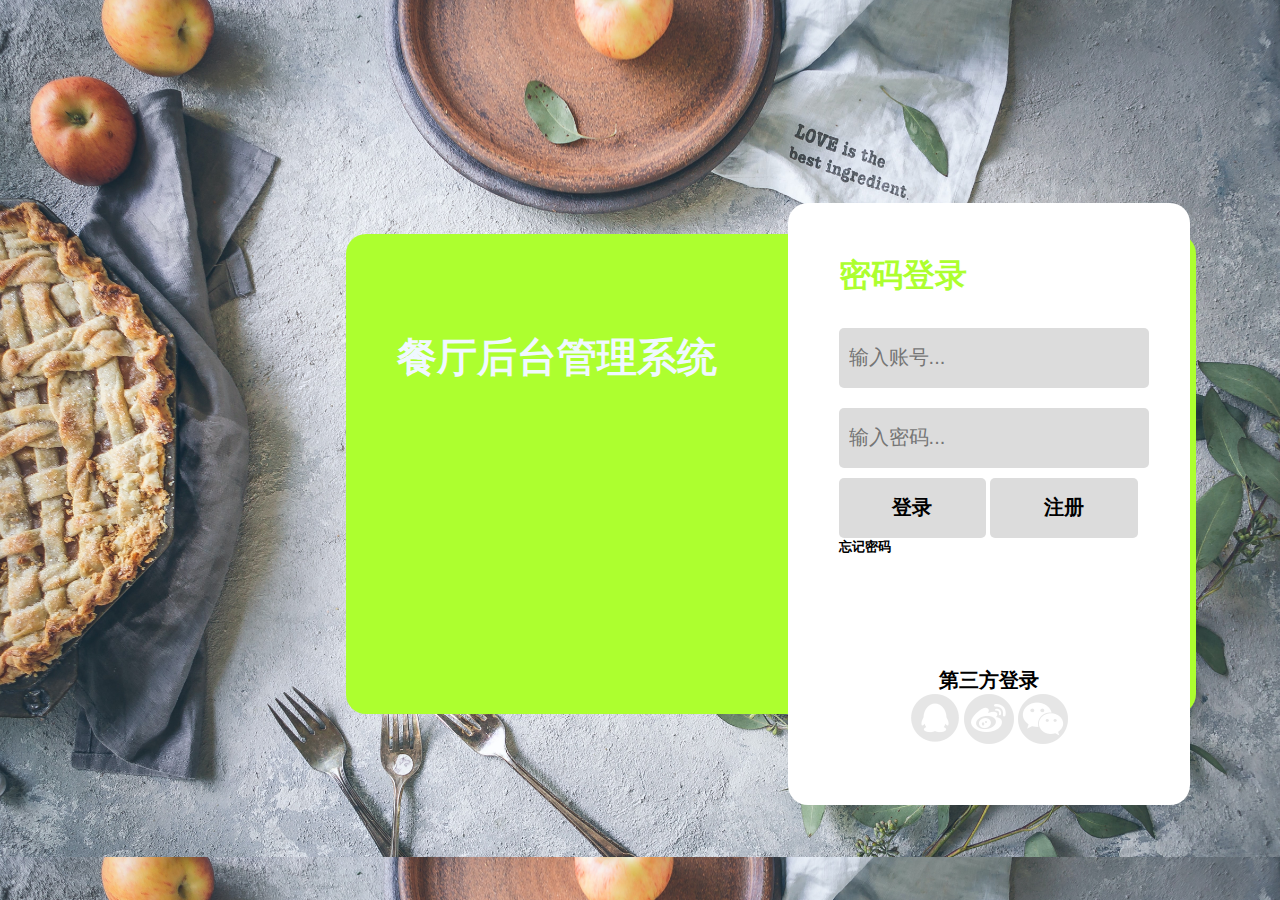
<file: index.html>
<!DOCTYPE html>
<html>
	<head>
		<meta charset="utf-8">
		<title>登录页面</title>
		<link rel="stylesheet" type="text/css" href="css/index.css" />
		<link href="https://fonts.font.im/css?family=Hanalei+Fill" rel="stylesheet">
		 <script src="https://code.jquery.com/jquery-3.0.0.min.js"></script>
		 <script type="text/javascript" src="js/index.js"></script>
	</head>
	<body>
		<div class="bigbox">
			<div class="begin">
				<div class="word1">餐厅后台管理系统</div>
				<div class="secret">
					<h1>密码登录</h1>
					<input type="text"  id="us" placeholder="输入账号..." oncontextmenu="return false">
					<input type="text"  id="ps" placeholder="输入密码..." oncontextmenu="return false">
					<button type="button" id="login">
						登录
					</button>
					<button type="button">
						注册
					</button>
					<h5>忘记密码</h5>
					<div class="word2">第三方登录</div>
					<center>
						<img src="./img/1.png">
						<img src="./img/2.png">
						<img src="./img/3.png">
					</center>
				</div>
			</div>
		</div>
		<script>
		$(document).ready(function(){
		$("#login").click(function() {
						$.ajax({
							type:"post",
							url: "http://39.105.232.109:3000/user/login",
							async:true,
							 dataType: "json",
							data:{
								us: $("#us").val(),
								ps: $("#ps").val(),
							},
							success: function(data) {
								console.log(data)
								if (data.err == 0) {
									 window.location.href = "index1.html"
									 var login_id=data._id
									 localStorage.setItem("login_id",login_id)
									 console.log(data)
								}
								else{
								   alert("用户名或密码错误！")
								}
							}
						})
					})
					
				});
		
   

		</script>
	</body>
</html>
</file>
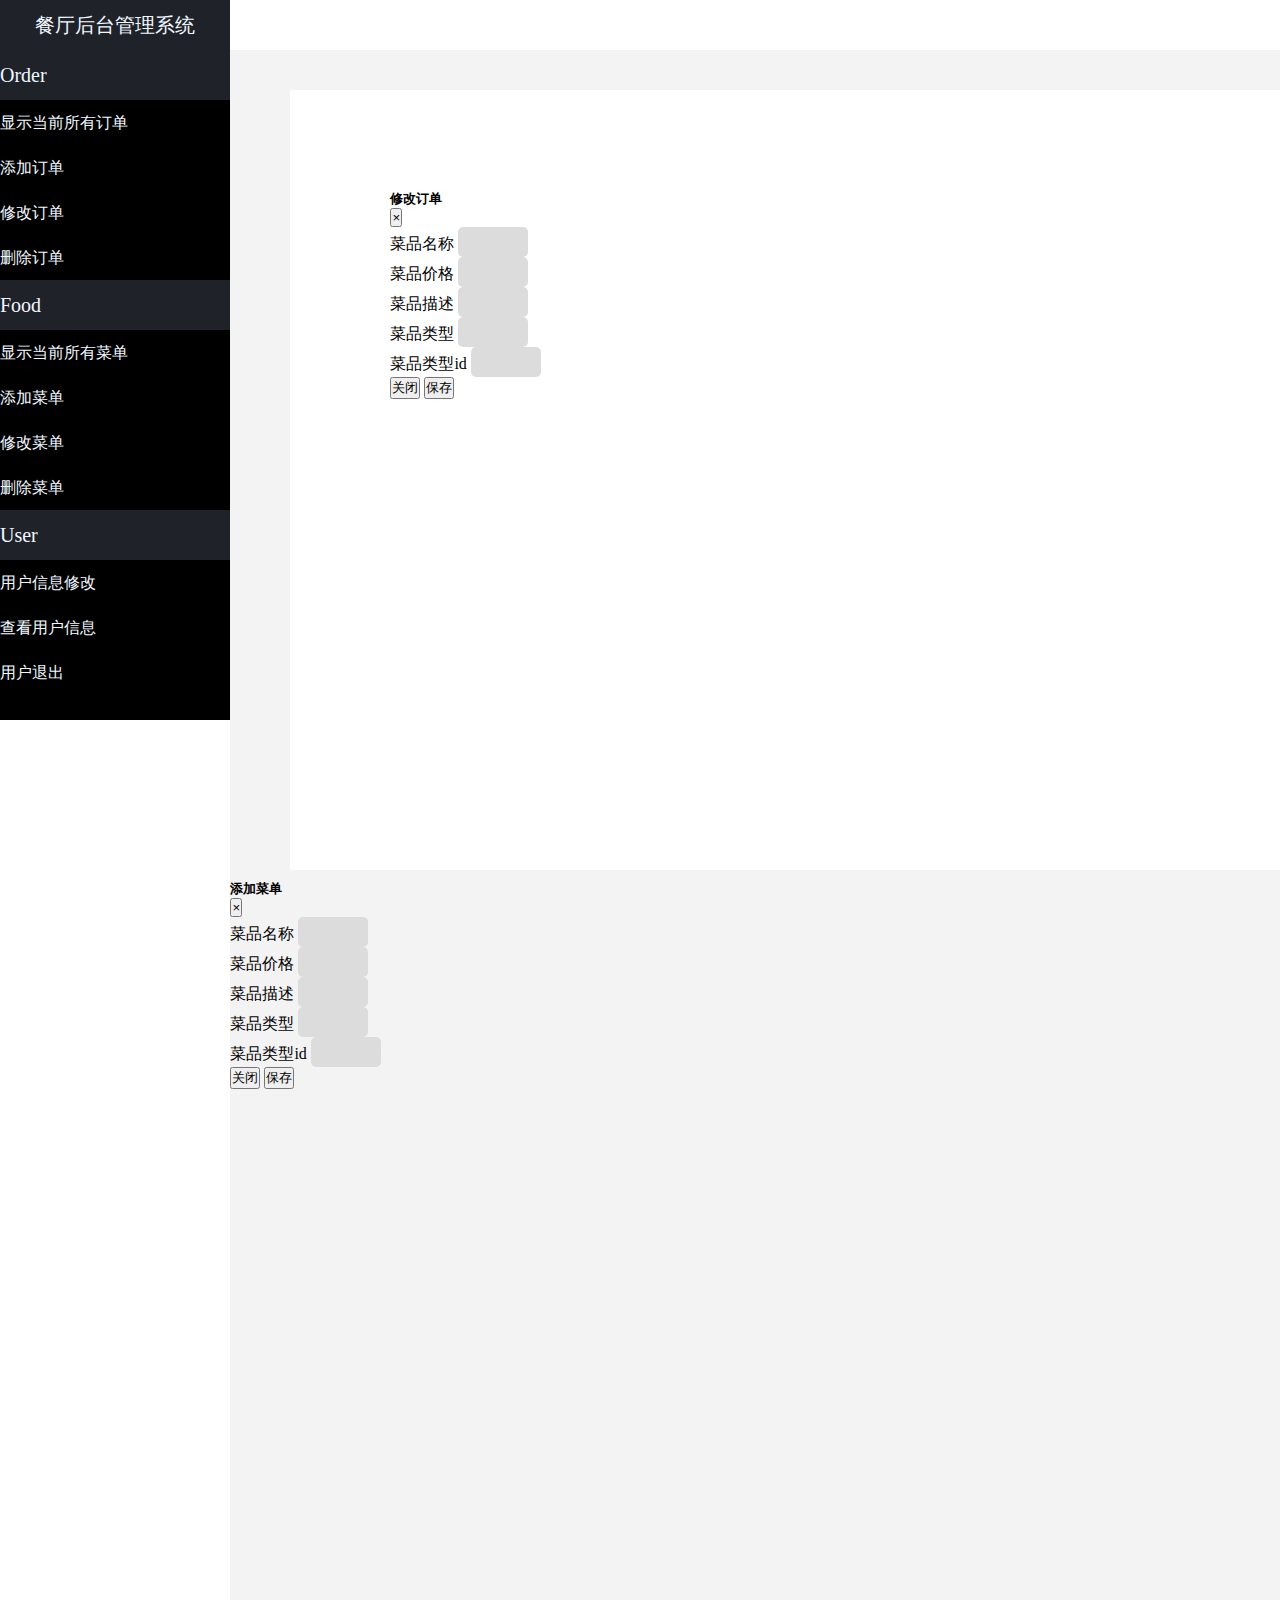
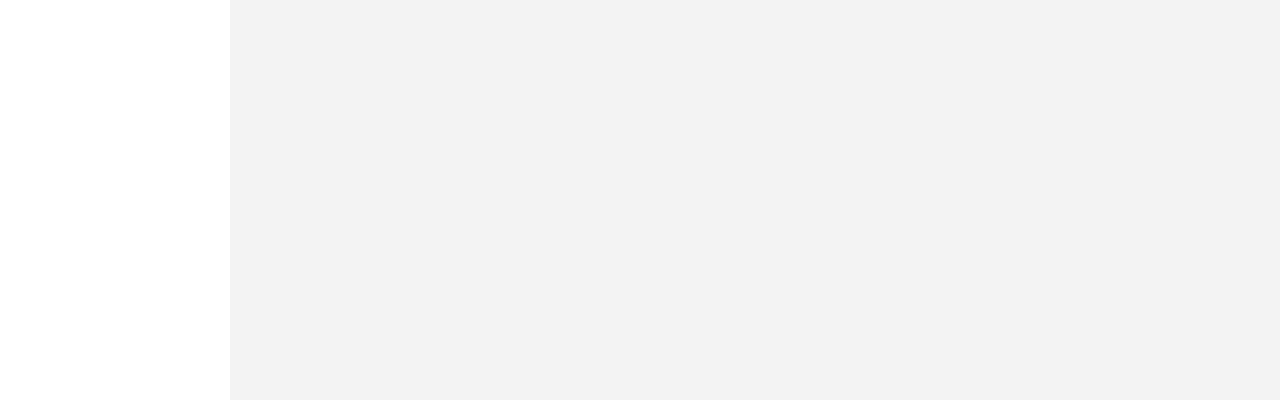
<file: index1.html>
<!DOCTYPE html>
<html>
	<head>
		<meta charset="utf-8">
		<title>餐厅后台管理系统</title>
		<link href="https://fonts.font.im/css?family=Hanalei+Fill" rel="stylesheet">
		<link rel="stylesheet" href="https://cdn.staticfile.org/twitter-bootstrap/3.3.7/css/bootstrap.min.css">
		<script src="https://cdn.staticfile.org/jquery/2.1.1/jquery.min.js"></script>
		<script src="https://cdn.staticfile.org/twitter-bootstrap/3.3.7/js/bootstrap.min.js"></script>
		<link rel="stylesheet" type="text/css" href="css/index1.css" />
		<script type="text/javascript" src="js/index1.js"></script>
		<script type="text/javascript" src="js/index2.js"></script>
		<link rel="stylesheet" href="https://cdn.staticfile.org/font-awesome/4.7.0/css/font-awesome.css">
	</head>
	<body>

		<div class="right">
			<div class="top-right">餐厅后台管理系统</div>
			<div class="div1" data-toggle="collapse" data-target="#demo2"><i class="fa fa-fire"></i> Order<i class="fa fa-caret-down"></i></div>
			<div id="demo2" class="collapse">
				<li>显示当前所有订单</li>
				<li>添加订单</li>
				<li>修改订单</li>
				<li>删除订单</li>
			</div>

			<div class="div1" data-toggle="collapse" data-target="#demo1"><i class="fa fa-coffee"></i>Food<i class="fa fa-caret-down"></i></div>
			<div id="demo1" class="collapse">
				<li>显示当前所有菜单</li>
				<li>添加菜单</li>
				<li>修改菜单</li>
				<li>删除菜单</li>
			</div>

			<div class="div1" data-toggle="collapse" data-target="#demo"><i class="fa fa-user-o "></i>User<i class="fa fa-caret-down"></i></div>
			<div id="demo" class="collapse">
				<li id="update">用户信息修改</li>
				<li id="looker">查看用户信息</li>
				<li>用户退出</li>
			</div>
		</div>


		<div class="left">
			<div class="top-left">
				<i class="fa fa-tasks"></i>
				<i class="fa fa-globe"></i>
				<i class="fa fa-arrows-alt"></i>
				<i class="fa fa-repeat"></i>
				<i class="fa fa-tags"></i>
				<div class="shortbox">
					<i class="fa fa-user-circle"></i>
					<i class="fa fa-sign-out" id="return"></i>
				</div>
			</div>
			
					

<div class="box">

				<!-- Modal -->
				<div class="modal fade" id="exampleModal" tabindex="-1" role="dialog" aria-labelledby="exampleModalLabel"
				 aria-hidden="true">
					<div class="modal-dialog" role="document">
						<div class="modal-content">
							<div class="modal-header">
								<h5 class="modal-title" id="exampleModalLabel">修改订单</h5>
								<button type="button" class="close" data-dismiss="modal" aria-label="Close">
									<span aria-hidden="true">&times;</span>
								</button>
							</div>
							<div class="modal-body">
								<form>
									<div class="form-group">
										<label for="formGroupExampleInput">菜品名称</label>
										<input type="text" class="form-control" id="formGroupExampleInput">
									</div>
									<div class="form-group">
										<label for="formGroupExampleInput2">菜品价格</label>
										<input type="text" class="form-control" id="formGroupExampleInput2">
									</div>
									<div class="form-group">
										<label for="formGroupExampleInput">菜品描述</label>
										<input type="text" class="form-control" id="formGroupExampleInput3">
									</div>
									<div class="form-group">
										<label for="formGroupExampleInput2">菜品类型</label>
										<input type="text" class="form-control" id="formGroupExampleInput4">
									</div>
									<div class="form-group">
										<label for="formGroupExampleInput2">菜品类型id</label>
										<input type="text" class="form-control" id="formGroupExampleInput4">
									</div>
								</form>
							</div>
							<div class="modal-footer">
								<button type="button" class="btn btn-secondary" data-dismiss="modal">关闭</button>
								<button type="button" class="btn btn-primary">保存</button>
							</div>
						</div>
					</div>
				</div>
			</div>

                 <!-- Modal -->
				<div class="modal fade" id="exampleModal1" tabindex="-1" role="dialog" aria-labelledby="exampleModalLabel"
				 aria-hidden="true">
					<div class="modal-dialog" role="document">
						<div class="modal-content">
							<div class="modal-header">
								<h5 class="modal-title" id="exampleModalLabel">添加菜单</h5>
								<button type="button" class="close" data-dismiss="modal" aria-label="Close">
									<span aria-hidden="true">&times;</span>
								</button>
							</div>
							<div class="modal-body">
								<form>
									<div class="form-group">
										<label for="formGroupExampleInput">菜品名称</label>
										<input type="text" class="form-control" id="name">
									</div>
									<div class="form-group">
										<label for="formGroupExampleInput2">菜品价格</label>
										<input type="text" class="form-control" id="price">
									</div>
									<div class="form-group">
										<label for="formGroupExampleInput">菜品描述</label>
										<input type="text" class="form-control" id="desc">
									</div>
									<div class="form-group">
										<label for="formGroupExampleInput2">菜品类型</label>
										<input type="text" class="form-control" id="typename">
									</div>
									<div class="form-group">
										<label for="formGroupExampleInput2">菜品类型id</label>
										<input type="text" class="form-control" id="typeid">
									</div>
								</form>
							</div>
							<div class="modal-footer">
								<button type="button" class="btn btn-secondary" data-dismiss="modal">关闭</button>
								<button type="button" class="btn btn-primary">保存</button>
							</div>
						</div>
					</div>
				</div>
			</div>

			
				<button id="myeditBtn" type="button" class="btn btn-primary" data-toggle="modal" data-target="#exampleModal1">添加</button>
				<button id="myeditBtn" type="button" class="btn btn-primary" data-toggle="modal" data-target="#exampleModal">修改</button>
				<table class="table table-hover table-bordered">
					<thead>
						<tr style="background: #D3D3D3;">
							<th>菜品名称</th>
							<th>菜品价格</th>
							<th>菜品描述</th>
							<th>菜品类型</th>
							<th>菜品类型id</th>
						</tr>

					</thead>
					
				<input id="prevPage" type="button" value="上一页" class="btn btn-default pagebtn" />
				<input id="nextPage" type="button" value="下一页" class="btn btn-default pagebtn" />
				<span> 当前第<span id="showpage"></span>/<span id="showtotalpage"></span>每页显示3条记录
				
					<tbody id="listTable" id="mainData">
               </tbody></table>
			</div>
</div>
			<script>
				//普通请求  请求servlet 由servlet跳转到页面
				//Ajax请求  直接由页面发出请求向服务器  html +Ajax 可以达到动态页面的效果
				//发参数  取数据 除理到页面上
				var page;
				var pageSize;
				var totalPage;

				var selectRow = [];
				$(function() {
					getUserData("");

					$("#nextPage").click(function() {
							var myparam = {
								"name:"
								$("#name").val(),
								"price:"
								$("#price").val(),
								"desc:"
								$("#desc").val(),
								"typename:"
								$("#typename").val(),
								"typeid:"
								$("#typeid").val(),

							}) getUserData(myparam);
					}) $("#prevPage").click(function() {
						var myparam = {
							"name:"
							$("#name").val(),
							"price:"
							$("#price").val(),
							"desc:"
							$("#desc").val(),
							"typename:"
							$("#typename").val(),
							"typeid:"
							$("#typeid").val(),

						}) getUserData(myparam);
				})
				$("#myquery").click(function() {
					var myparam = {
						"name:"
						$("#name").val(),
						"price:"
						$("#price").val(),
						"desc:"
						$("#desc").val(),
						"typename:"
						$("#typename").val(),
						"typeid:"
						$("#typeid").val(),

					}) getUserData(myparam);
				})

				$("#myeditBtn").click(function() {
					$("name").val(SelectRow[0]);
					$("price").val(SelectRow[1]);
					$("desc").val(SelectRow[2]);
					$("typename").val(SelectRow[3]);
					$("typeid").val(SelectRow[4]);
				})
				$("editSubimBtn").click(function() {
							$.ajax({
									type: "post",
									url: "http://39.105.232.109:3000/food/updata",
									async: true,
									dataType: "json",
									data: param

									success: function(data) {

									})
							})function getUserData(param) {
							$.ajax({
								type: "post",
								url: "http://39.105.232.109:3000/food/updata",
								async: true,
								dataType: "json",
								data: param

								success: function(data) {
									//console.log(data);
									$("#mainData").html("");
									$each(data.listUser, function(i, d) {
										$("#mainData").append("<tr><td>" + d.useId + "</td><td>" + d.userName + )
									})
									//"totalPage":4;"pageSize":3,"page":1,
									//每访问一次后台  把最新的数据保存在页面上
									page = data.page;
									pageSize = data.pageSize;
									totalPage = data.totalPage;

									$("#showpage").html(data, page);
									$("#showtatalpage").html(data, totalpage);
									$("#showpageSize").html(data, pageSize);


									$("#mainData tr").click(function() {
										$("#mainData tr").removeClass("info");
										$(this).addClass("info");
										selectRow = [];
										$(this).find("td").each(function() {
											selectRow.push($(this).html());
										})
										console.log(selectRow);
									})
									//每次从服务器获取最新数据之后  修改页面按钮的状态
									initBtn();
								}
							});
						}

						function initBtn() {
							$(".pagebtn").each(function(i) {
								$(this).prop("disabled", false);
							})
							if (page == 1) {
								$("#nextPage").prop("disabled", true);
							}
							if (page == totalPage) {
								$("#nextPage").prop("disabled", true);
							}
						}
			</script>

	</body>
</html>
</file>
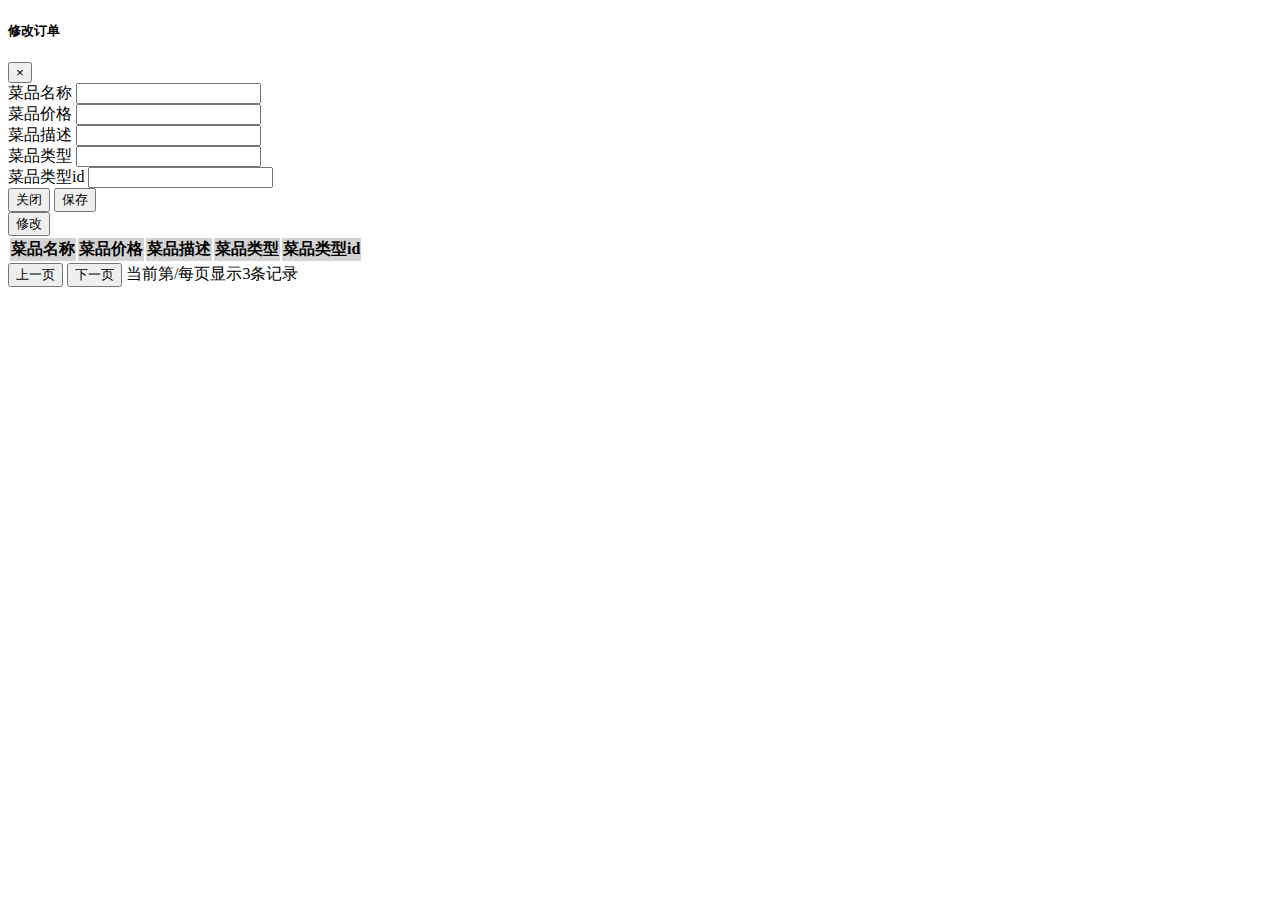
<file: new.html>
<!DOCTYPE html>
<html>
	<head>
		<meta charset="utf-8">
		<link rel="stylesheet" href="https://cdn.staticfile.org/twitter-bootstrap/3.3.7/css/bootstrap.min.css">
		<script src="https://cdn.staticfile.org/jquery/2.1.1/jquery.min.js"></script>
		<script src="https://cdn.staticfile.org/twitter-bootstrap/3.3.7/js/bootstrap.min.js"></script>
		<title></title>
	</head>
	<body>
		<!-- Modal -->
		<div class="modal fade" id="exampleModal" tabindex="-1" role="dialog" aria-labelledby="exampleModalLabel" aria-hidden="true">
			<div class="modal-dialog" role="document">
				<div class="modal-content">
					<div class="modal-header">
						<h5 class="modal-title" id="exampleModalLabel" onclick="getUserData(param)">修改订单</h5>
						<button type="button" class="close" data-dismiss="modal" aria-label="Close">
							<span aria-hidden="true">&times;</span>
						</button>
					</div>
					<div class="modal-body">
						<form>
							<div class="form-group">
								<label for="formGroupExampleInput">菜品名称</label>
								<input type="text" class="form-control" id="formGroupExampleInput">
							</div>
							<div class="form-group">
								<label for="formGroupExampleInput2">菜品价格</label>
								<input type="text" class="form-control" id="formGroupExampleInput2">
							</div>
							<div class="form-group">
								<label for="formGroupExampleInput">菜品描述</label>
								<input type="text" class="form-control" id="formGroupExampleInput3">
							</div>
							<div class="form-group">
								<label for="formGroupExampleInput2">菜品类型</label>
								<input type="text" class="form-control" id="formGroupExampleInput4">
							</div>
							<div class="form-group">
								<label for="formGroupExampleInput2">菜品类型id</label>
								<input type="text" class="form-control" id="formGroupExampleInput4">
							</div>
						</form>
					</div>
					<div class="modal-footer">
						<button type="button" class="btn btn-secondary" data-dismiss="modal">关闭</button>
						<button type="button" class="btn btn-primary" onclick="getUserData(this)">保存</button>
					</div>
				</div>
			</div>
		</div>
		</div>


		<button id="myeditBtn" type="button" class="btn btn-primary" data-toggle="modal" data-target="#exampleModal">修改</button>
		<table class="table table-hover table-bordered">
			<tr style="background: #D3D3D3;">
				<th>菜品名称</th>
				<th>菜品价格</th>
				<th>菜品描述</th>
				<th>菜品类型</th>
				<th>菜品类型id</th>
			</tr>

			<tbody id="mainData">
			</tbody>
		</table>

		<input id="prevPage" type="button" value="上一页" class="btn btn-default pagebtn" />
		<input id="nextPage" type="button" value="下一页" class="btn btn-default pagebtn" />
		<span> 当前第<span id="showpage"></span>/<span id="showtotalpage"></span>每页显示3条记录


			<script>
				//普通请求  请求servlet 由servlet跳转到页面
				//Ajax请求  直接由页面发出请求向服务器  html +Ajax 可以达到动态页面的效果
				//发参数  取数据 除理到页面上
				var page;
				var pageSize;
				var totalPage;

				var selectRow = [];
				$(function() {
					getUserData("");

					$("#nextPage").click(function() {
							var myparam = {
								"name:"
								$("#name").val(),
								"price:"
								$("#price").val(),
								"desc:"
								$("#desc").val(),
								"typename:"
								$("#typename").val(),
								"typeid:"
								$("#typeid").val(),
							}) getUserData(myparam);
					}) $("#prevPage").click(function() {
						var myparam = {
							"name:"
							$("#name").val(),
							"price:"
							$("#price").val(),
							"desc:"
							$("#desc").val(),
							"typename:"
							$("#typename").val(),
							"typeid:"
							$("#typeid").val(),
						}) getUserData(myparam);
				})
					
				})

				function getUserData(param) {
					$.ajax({
						type: "post",
						url: "http://39.105.232.109:3000/food/add",
						async: true,
						dataType: "json",
						data: param,
						success: function(data) {
							//console.log(data);
							$("#mainData").html("");
							$each(data.listUser, function(i, d) {
								$("#mainData").append("<tr><td>" + d.name + "</td><td>" + d.price + "</td><td>" + d.desc + "</td><td>" +
									d.typename + "</td><td>" + d.typeid + "</td><td>")
							})
							//"totalPage":4;"pageSize":3,"page":1,
							//每访问一次后台  把最新的数据保存在页面上
							page = data.page;
							pageSize = data.pageSize;
							totalPage = data.totalPage;

							$("#showpage").html(data, page);
							$("#showtatalpage").html(data, totalpage);
							$("#showpageSize").html(data, pageSize);


							$("#mainData tr").click(function() {
								$("#mainData tr").removeClass("info");
								$(this).addClass("info");
								selectRow = [];
								$(this).find("td").each(function() {
									selectRow.push($(this).html());
								})
								console.log(selectRow);
							})
							//每次从服务器获取最新数据之后  修改页面按钮的状态
							initBtn();
						}
					});
				}

				function initBtn() {
					$(".pagebtn").each(function(i) {
						$(this).prop("disabled", false);
					})
					if (page == 1) {
						$("#nextPage").prop("disabled", true);
					}
					if (page == totalPage) {
						$("#nextPage").prop("disabled", true);
					}
				}
			</script>

	</body>
</html>
</file>
<file: css/index.css>
* {
				padding: 0;
				margin: 0;
			}

			body {
				min-width: 800px;
				background: url(../img/1.jpg);
				background-size: 100%;
				margin: 0 auto;

			}

			.bigbox {
				/*这个是控制其缩放后居中的*/
				max-width: 1200px;
				min-width: 300px;
				height: 100%;
				margin: 0 auto;
			}

			.begin {
				width: 850px;
				height: 480px;
				background: greenyellow;
				position: absolute;
				left: 27%;
				top: 26%;
				border-radius: 20px;
			}

			.secret {
				width: 300px;
				height: 500px;
				border-radius: 20px;
				background: #FFFFFF;
				padding: 6%;
				position: relative;
				left: 52%;
				top: -18%;
			}

			h1 {
				color: #ADFF2F;
				margin-bottom: 20px;
			}

			input {
				width: 300px;
				height: 60px;
				border: 2px grey;
				background: gainsboro;
				border-radius: 5px;
				margin: 10px 0;
				padding-left: 10px;
				font-size: 20px;

			}

			button {
				width: 147.5px;
				height: 60px;
				font-size: 20px;
				font-weight: bold;
				background: gainsboro;
				border: none;
				border-radius: 5px;
				cursor: pointer;
			}

			button:hover {
				background: #ADFF2F;
				color: #FFFFFF;
			}

			img {
				height: 50px;
				width: auto;
				cursor: pointer;
			}

			.word1 {
				position: relative;
				top: 20%;
				left: 6%;
				color: aliceblue;
				font-size: 40px;
				font-weight: bold;
				font-family: 'Hanalei Fill', cursive;
			}

			.word2 {
				position: relative;
				text-align: center;
				font-size: 20px;
				font-weight: bold;
				font-family: 'Hanalei Fill', cursive;
				margin-top: 110px;
			}
</file>
<file: css/index1.css>
* {
	padding: 0;
	margin: 0;
}

body {
	min-width: 800px;
	background-size: 100%;
	margin: 0 auto;
}

.bigbox {
	/*这个是控制其缩放后居中的*/
	max-width: 1200px;
	min-width: 300px;
	height: 100%;
	margin: 0 auto;
}

.top-right{
	width: 100%;
	height: 50px;
	text-align: center;
	font-size: 20px;
	font-weight: 400;
	background: #20222A;
	color: aliceblue;
	position: relative;
	cursor: pointer;
	line-height: 50px;
	
}

.div1 {
	width: 100%;
	height: 50px;
	font-size: 20px;
	font-weight: 400;
	background: #20222A;
	color: aliceblue;
	position: relative;
	cursor: pointer;
	line-height: 50px;
}
.div1:hover{
	color: #009688;
}
.right {
	width: 18%;
	height: 720px;
	background: black;
	position: fixed;
}
li {
	color: aliceblue;
	height: 45px;
	list-style: none;
	line-height: 45px;
}

li:hover {
	cursor: pointer;
	background: #009688;
	color: #000000;
}

.left {
	width: 82%;
	height:2000px;
	float: right;
	background: #F3F3F3;
}
.top-left{
	width: 100%;
	height: 50px;
	font-size: 20px;
	font-weight: 400;
	color: aliceblue;
	position: fixed;
	cursor: pointer;
	line-height: 50px;
	color: #000000;
	background: white;
	z-index: 2;
}
.box {
	width: 86%;
	height: 580px;
	background:white;
	position: relative;
	top: 2%;
	margin: 50px 60px;
	padding: 100px;
}

h1 {
	padding: 10px 20px;
	font-family: 'Hanalei Fill', cursive;
}

h1:hover {
	cursor: pointer;
}

input {
	width: 60px;
	height: 30px;
	border: 2px grey;
	background: gainsboro;
	border-radius: 5px;
	padding-left: 10px;
	font-size: 20px;
}

img {
	height: 30px;
	width: auto;
	position: relative;
	float: right;
	left: -1%;
}
img:hover {
	cursor: pointer;
}
i:hover{
	color: #009688;
}
.fa-caret-down{
	float: right;
	margin: 15px 10px 0 0;
}
.top-left i{
	margin: 0 10px;
}
#box1{
	width: 650px;
	margin: 0 auto;
	height: 400px;
	background: #FFFFFF;
	padding: 50px ;
	position: fixed;
	z-index: 3;
	bottom: 28% ;
	left: 38%;
	display: none;
}
#box2{
	width: 650px;
	margin: 0 auto;
	height: 400px;
	background: #FFFFFF;
	padding: 50px ;
	position: fixed;
	z-index: 3;
	bottom: 28% ;
	left: 38%;
	display: none;
}
.shortbox{
	position: relative;
	float: right;
	z-index: 4;
right: 18%;
}
#addition{
	position:absolute;
	left: 48%;
bottom:15%;
}
</file>
